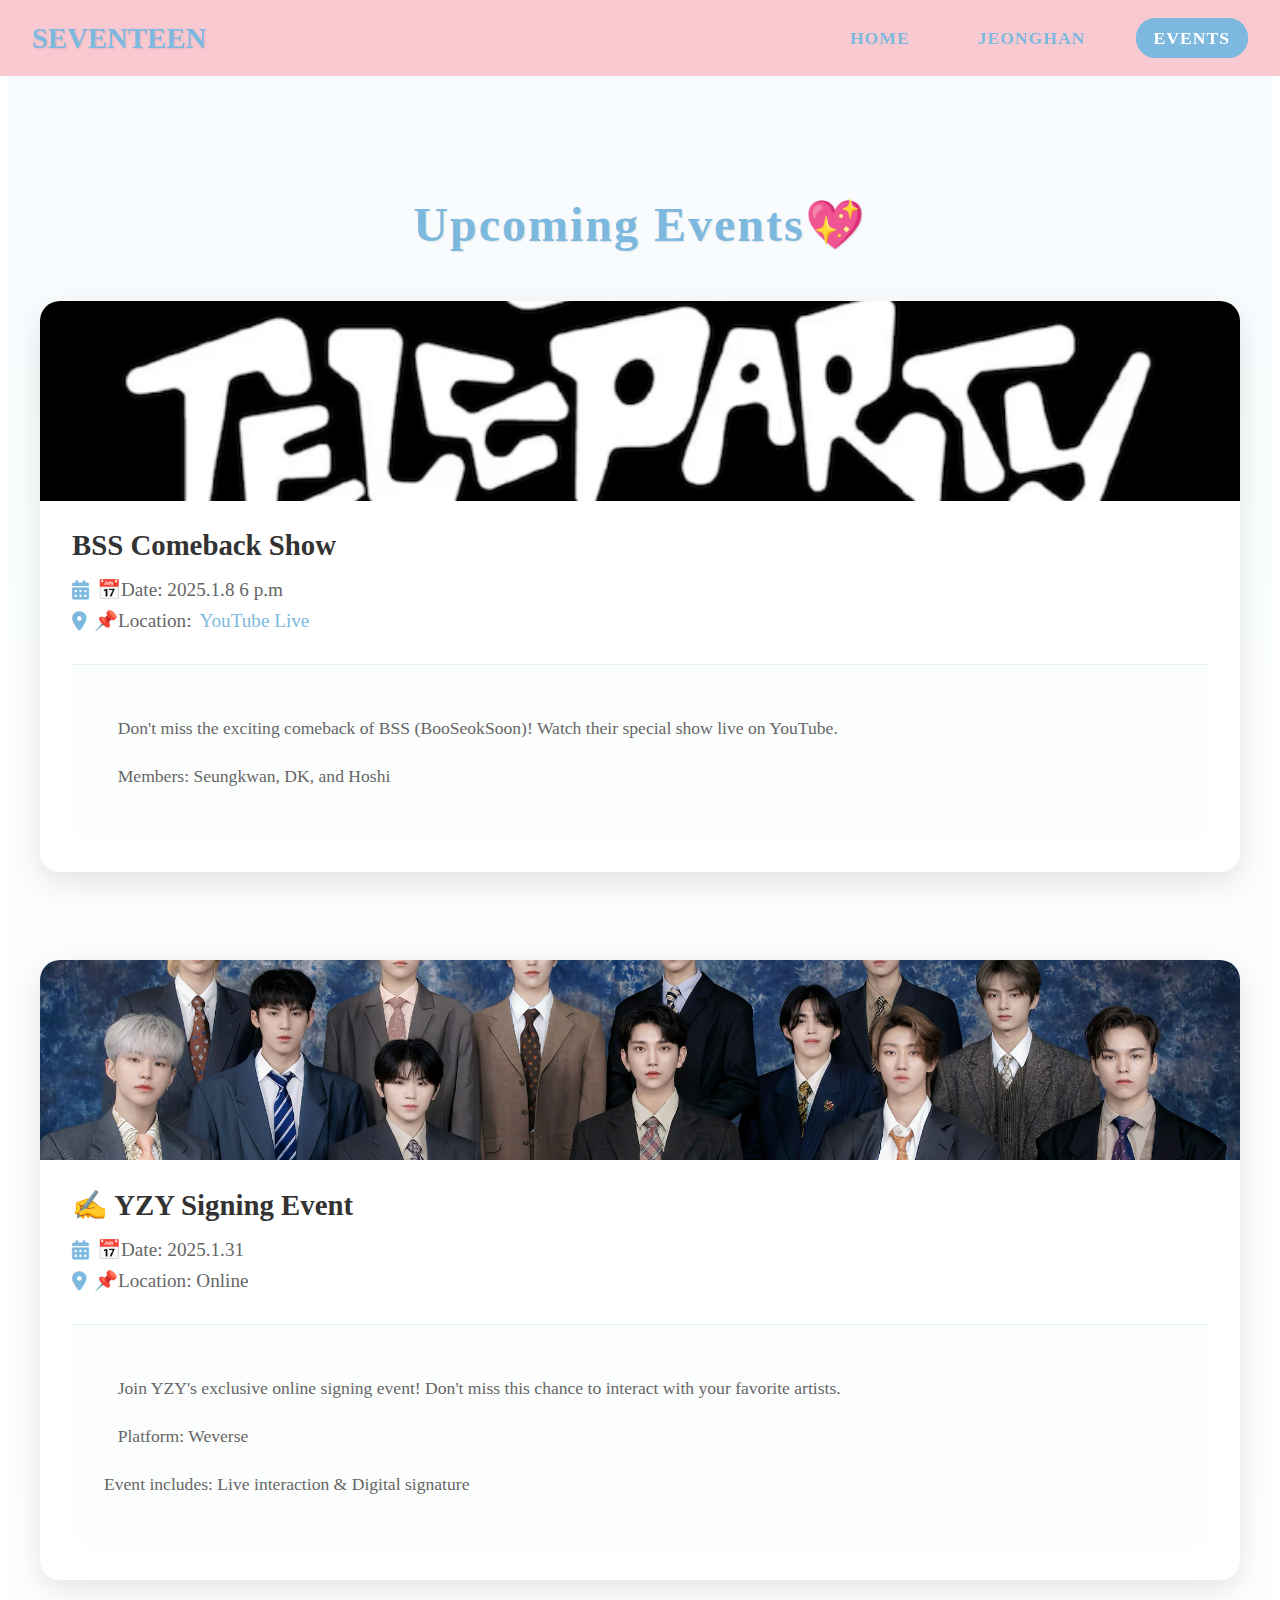
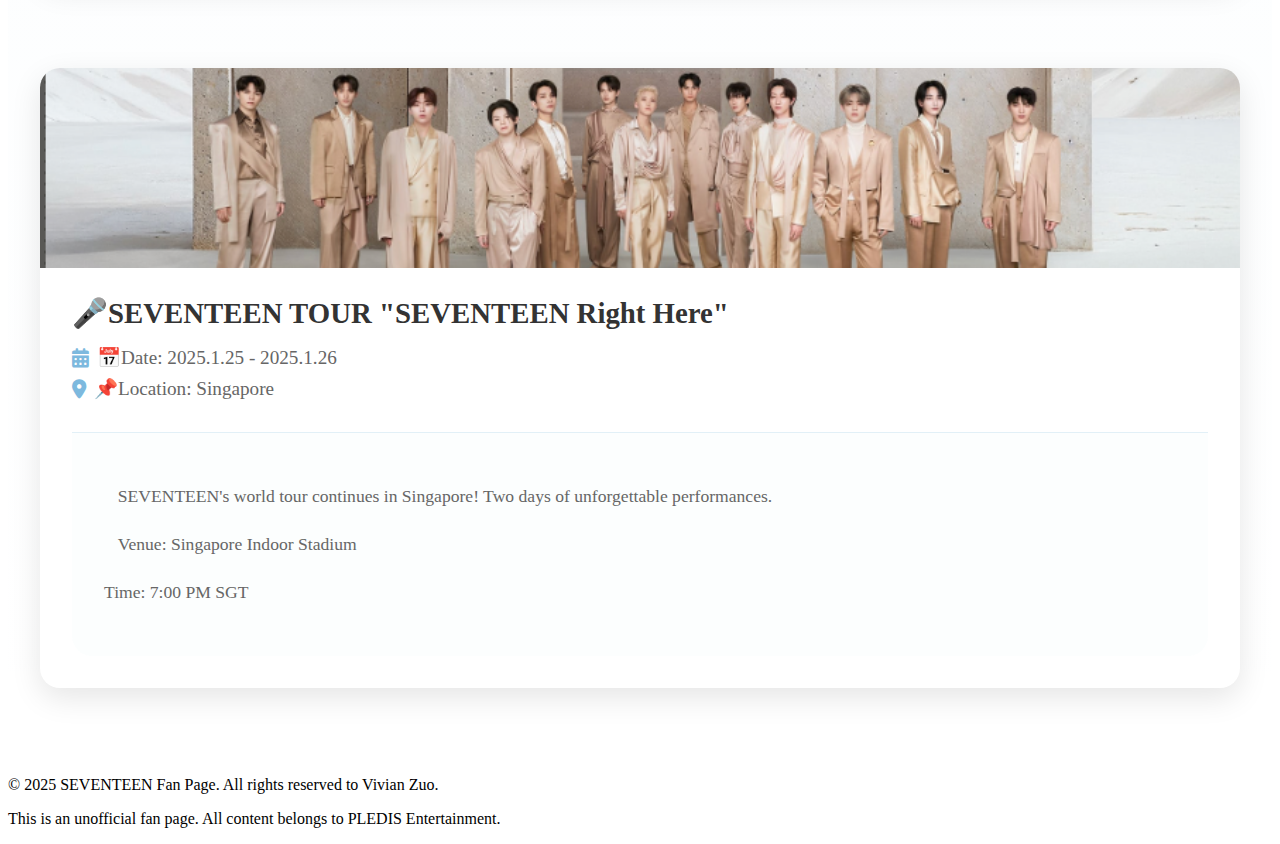
<file: upcoming.html>
<!DOCTYPE html>
<html lang="en">
<head>
    <meta charset="UTF-8">
    <meta name="viewport" content="width=device-width, initial-scale=1.0">
    <title>SEVENTEEN - Upcoming Events</title>
    <link rel="stylesheet" href="beauty.css">
    <link rel="stylesheet" href="https://cdnjs.cloudflare.com/ajax/libs/font-awesome/6.0.0/css/all.min.css">
</head>
<body>
    <header>
        <h1>SEVENTEEN</h1>
        <nav>
            <ul>
                <li><a href="index.html">Home</a></li>
                <li><a href="Jeonghan.html">Jeonghan</a></li>
                <li><a href="upcoming.html" class="active">Events</a></li>
            </ul>
        </nav>
    </header>

    <main>
        <section class="events-page">
            <h1>Upcoming Events💖</h1>
            <div class="calendar-events large">
                <div class="calendar-event">
                    <img src="images/截屏0007-01-03 22.32.13.png" alt="BSS Comeback Show" class="event-image">
                    <h3>BSS Comeback Show</h3>
                    <p>📅Date: 2025.1.8 6 p.m</p>
                    <p>📌Location: <a href="https://www.youtube.com/watch?v=DfqdW_JpZ1w" target="_blank">YouTube Live</a></p>
                    <div class="event-details">
                        <p>Don't miss the exciting comeback of BSS (BooSeokSoon)! Watch their special show live on YouTube.</p>
                        <p>Members: Seungkwan, DK, and Hoshi</p>
                    </div>
                </div>

                <div class="calendar-event">
                    <img src="images/截屏0007-01-03 22.49.46.png" alt="YZY Signing Event" class="event-image">
                    <h3>✍️ YZY Signing Event</h3>
                    <p>📅Date: 2025.1.31</p>
                    <p>📌Location: Online</p>
                    <div class="event-details">
                        <p>Join YZY's exclusive online signing event! Don't miss this chance to interact with your favorite artists.</p>
                        <p>Platform: Weverse</p>
                        <p>Event includes: Live interaction & Digital signature</p>
                    </div>
                </div>

                <div class="calendar-event">
                    <img src="images/截屏0007-01-03 22.40.47.png" alt="SEVENTEEN TOUR Right Here" class="event-image">
                    <h3>🎤SEVENTEEN TOUR "SEVENTEEN Right Here"</h3>
                    <p>📅Date: 2025.1.25 - 2025.1.26</p>
                    <p>📌Location: Singapore</p>
                    <div class="event-details">
                        <p>SEVENTEEN's world tour continues in Singapore! Two days of unforgettable performances.</p>
                        <p>Venue: Singapore Indoor Stadium</p>
                        <p>Time: 7:00 PM SGT</p>
                    </div>
                </div>
            </div>
        </section>
    </main>

    <footer>
        <p>&copy; 2025 SEVENTEEN Fan Page. All rights reserved to Vivian Zuo.</p>
        <p>This is an unofficial fan page. All content belongs to PLEDIS Entertainment.</p>
    </footer>

    <div class="modal">
        <span class="modal-close">&times;</span>
        <img class="modal-content">
    </div>

    <script src="scripts.js"></script>
</body>
</html>
</file>
<file: beauty.css>
/* 保持现有的Global Styles... */

/* Video Background Section */
.hero-section {
    position: relative;
    height: 100vh;
    width: 100%;
    overflow: hidden;
    margin-top: 0;
    background: linear-gradient(135deg, #F8C3CD 0%, #7DB9DE 100%);
    display: flex;
    justify-content: center;
    align-items: center;
}

.video-background {
    position: relative;
    width: 100%;
    height: 100vh;
    overflow: hidden;
    cursor: pointer;
}

.video-background iframe {
    position: relative;
    width: auto;
    height: 85vh;
    transform: none;
    pointer-events: none;
    border: none;
    max-width: 85%;
    transition: all 0.8s ease-in-out;
    border-radius: 20px;
    object-fit: contain;
}

/* 添加遮罩层使视频更暗一些 */
.video-background::after {
    content: '';
    position: absolute;
    top: 0;
    left: 0;
    width: 100%;
    height: 100%;
    background: linear-gradient(135deg, 
        rgba(248, 195, 205, 0.3) 0%, 
        rgba(125, 185, 222, 0.3) 100%
    );
    z-index: 1;
    pointer-events: none;
}

@media (min-aspect-ratio: 16/9) {
    .video-background iframe {
        width: 90%;
        height: auto;
    }
}

@media (max-aspect-ratio: 16/9) {
    .video-background iframe {
        width: auto;
        height: 90%;
    }
}

.hero-content {
    position: relative;
    z-index: 2;
    padding-top: 60px;
    height: 100%;
    width: 100%;
    display: flex;
    flex-direction: column;
    justify-content: center;
    align-items: center;
    color: white;
    text-align: center;
    margin-top: -60px;
    pointer-events: none;
}

.hero-content h1 {
    font-size: 4.5rem;
    margin-bottom: 1rem;
    text-shadow: 2px 2px 4px rgba(0, 0, 0, 0.5);
    font-weight: bold;
    letter-spacing: 2px;
    animation: fadeInDown 1s ease-out;
    margin-top: -40px;
    z-index: 10;
}

.hero-content p {
    font-size: 2rem;
    text-shadow: 1px 1px 2px rgba(0, 0, 0, 0.5);
    margin-top: 1rem;
    animation: fadeInUp 1s ease-out;
    z-index: 10;
}

/* 确保header在视频上层 */
header {
    position: fixed;
    top: 0;
    left: 0;
    right: 0;
    z-index: 100;
    background-color: rgba(248, 195, 205, 0.9);
    backdrop-filter: blur(5px);
    padding: 0.5rem 2rem;
    display: flex;
    justify-content: space-between;
    align-items: center;
    height: 60px;
}

header h1 {
    font-size: 1.8rem;
    color: #7DB9DE;
    font-weight: bold;
    text-shadow: 1px 1px 2px rgba(0, 0, 0, 0.1);
}

nav ul {
    list-style: none;
    display: flex;
    gap: 2rem;
    margin: 0;
    padding: 0;
}

nav ul li a {
    text-decoration: none;
    color: #7DB9DE;
    font-weight: bold;
    font-size: 1.1rem;
    padding: 0.5rem 1rem;
    border: 2px solid transparent;
    border-radius: 20px;
    transition: all 0.3s ease;
    text-transform: uppercase;
    letter-spacing: 1px;
}

nav ul li a:hover {
    color: white;
    border-color: #7DB9DE;
    background-color: #7DB9DE;
    box-shadow: 0 2px 4px rgba(0, 0, 0, 0.1);
}

/* 添加动画效果 */
@keyframes fadeInDown {
    from {
        opacity: 0;
        transform: translateY(-30px);
    }
    to {
        opacity: 1;
        transform: translateY(0);
    }
}

@keyframes fadeInUp {
    from {
        opacity: 0;
        transform: translateY(30px);
    }
    to {
        opacity: 1;
        transform: translateY(0);
    }
}

/* 调整主要内容区域，避免被固定header遮挡 */
main {
    padding-top: 60px;
    max-width: 100%;
    overflow-x: hidden;
}

/* 响应式调整 */
@media (max-width: 768px) {
    .hero-content h1 {
        font-size: 3rem;
    }
    
    .hero-content p {
        font-size: 1.5rem;
    }

    .video-background iframe {
        width: 95%;
        height: auto;
        max-height: 80%;
    }
    
    .video-background {
        padding: 1rem;
    }
}

@media (max-width: 480px) {
    .hero-content h1 {
        font-size: 2.5rem;
    }
    
    .hero-content p {
        font-size: 1.2rem;
    }
}

/* Timeline Styles */
.timeline {
    position: relative;
    max-width: 1200px;
    margin: 0 auto;
    padding: 2rem;
}

.timeline-item {
    padding: 2rem;
    position: relative;
    background-color: white;
    border-radius: 10px;
    margin-bottom: 2rem;
    border: 2px solid #F8C3CD;
}

/* Social Media Links */
.social-links {
    display: flex;
    justify-content: center;
    gap: 2rem;
    margin: 2rem 0;
}

.social-links a {
    color: #7DB9DE;
    font-size: 2rem;
    transition: color 0.3s;
}

.social-links a:hover {
    color: #F8C3CD;
}

/* Calendar Styles */
.calendar {
    background-color: white;
    padding: 2rem;
    border-radius: 15px;
    margin: 2rem auto;
    max-width: 800px;
    box-shadow: 0 4px 15px rgba(0, 0, 0, 0.1);
}

.calendar h2 {
    color: #7DB9DE;
    text-align: center;
    margin-bottom: 2rem;
    font-size: 2rem;
}

.calendar-event {
    border-left: 4px solid #7DB9DE;
    padding: 1.5rem;
    margin-bottom: 1.5rem;
    background-color: rgba(125, 185, 222, 0.05);
    border-radius: 0 10px 10px 0;
    transition: all 0.3s ease;
}

.calendar-event:hover {
    transform: translateX(5px);
    background-color: rgba(125, 185, 222, 0.1);
}

.calendar-event h3 {
    color: #333;
    font-size: 1.3rem;
    margin-bottom: 1rem;
    font-weight: 600;
}

.calendar-event p {
    color: #666;
    margin: 0.5rem 0;
    font-size: 1.1rem;
}

/* Member Profile */
.member-profile {
    padding: 2rem 4rem;
    margin-top: 2rem;
}

.member-profile h2 {
    text-align: center;
    margin-bottom: 1.5rem;
    font-size: 2rem;
    color: #7DB9DE;
}

.profile-container {
    display: grid;
    grid-template-columns: repeat(5, 1fr);
    gap: 1.5rem;
    padding: 1.5rem;
    max-width: 100%;
    margin: 0 auto;
}

.profile-card {
    display: flex;
    flex-direction: column;
    background: white;
    border-radius: 15px;
    overflow: hidden;
    box-shadow: 0 3px 10px rgba(0, 0, 0, 0.1);
    transition: all 0.4s ease;
    width: 100%;
    position: relative;
}

.profile-card:hover {
    transform: translateY(-5px);
    box-shadow: 0 8px 20px rgba(125, 185, 222, 0.3);
}

.profile-card img {
    width: 100%;
    height: 280px;
    object-fit: cover;
    transition: all 0.5s ease;
}

.profile-card:hover img {
    transform: scale(1.08);
}

.profile-info {
    flex: 1;
    display: grid;
    grid-template-columns: 1fr 1fr;
    gap: 1rem;
    padding: 1.2rem;
    text-align: center;
}

/* 左侧成员信息 */
.profile-info h3,
.profile-info > p:not(.member-details),
.member-details {
    grid-column: 1;
}

/* 右侧额外图片 */
.additional-image {
    grid-column: 2;
    height: 100%;
    margin: 0;
    padding: 0;
}

.member-extra-image {
    width: 100%;
    height: 100%;
    object-fit: cover;
    border-radius: 8px;
    transition: transform 0.3s ease;
}

.profile-info h3 {
    color: #7DB9DE;
    font-size: 1.3rem;
    margin-bottom: 0.4rem;
    font-weight: 600;
    letter-spacing: 1px;
}

.profile-info p {
    color: #666;
    font-size: 0.95rem;
    margin-bottom: 0.5rem;
    font-weight: 500;
}

.member-details {
    font-size: 0.9rem;
    color: #777;
    line-height: 1.6;
    margin-top: 0.8rem;
    padding-top: 0.8rem;
    border-top: 1px solid rgba(125, 185, 222, 0.2);
    opacity: 0;
    transform: translateY(10px);
    transition: all 0.3s ease;
}

.profile-card:hover .member-details {
    opacity: 1;
    transform: translateY(0);
}

/* 添加小组标识 */
.profile-card::before {
    content: '';
    position: absolute;
    top: 0;
    left: 0;
    width: 4px;
    height: 100%;
    background: #7DB9DE;
    opacity: 0.7;
}

/* 为不同小组设置不同的标识颜色 */
.profile-card:has(p:contains("Hip-Hop Team"))::before {
    background: #FF9999;
}

.profile-card:has(p:contains("Vocal Team"))::before {
    background: #99FF99;
}

.profile-card:has(p:contains("Performance Team"))::before {
    background: #9999FF;
}

/* 添加信息标签样式 */
.member-details span {
    display: inline-block;
    background: rgba(125, 185, 222, 0.1);
    padding: 0.2rem 0.5rem;
    border-radius: 12px;
    margin: 0.2rem 0;
    font-size: 0.85rem;
    color: #7DB9DE;
}

/* 调整网格布局 */
.profile-container {
    display: grid;
    grid-template-columns: repeat(5, 1fr);
    gap: 1.5rem;
    padding: 1.5rem;
    max-width: 100%;
    margin: 0 auto;
}

/* 添加分组标题 */
.team-title {
    grid-column: 1 / -1;
    color: #7DB9DE;
    font-size: 1.5rem;
    margin-top: 2rem;
    margin-bottom: 1rem;
    text-align: center;
    font-weight: 600;
}
.profile-info button {
    margin-top: 15px;
    padding: 10px 20px;
    background-color: #F8C3CD;
    color: white;
    border: none;
    border-radius: 5px;
    cursor: pointer;
    font-size: 16px;
}

.profile-info button:hover {
    background-color: #F8C3CD;
}

/* Custom audio player styles */
.audio-player {
    margin-top: 20px;
}
/* 响应式调整 */
@media (max-width: 1400px) {
    .profile-container {
        grid-template-columns: repeat(4, 1fr);
    }
}

@media (max-width: 1100px) {
    .profile-container {
        grid-template-columns: repeat(3, 1fr);
    }
}

@media (max-width: 768px) {
    .profile-container {
        grid-template-columns: repeat(2, 1fr);
    }
    .profile-card img {
        height: 250px;
    }
}

/* Video Gallery */
.video-gallery {
    display: grid;
    grid-template-columns: repeat(auto-fit, minmax(400px, 1fr));
    gap: 2rem;
    padding: 2rem;
}

.video-item {
    background-color: white;
    border-radius: 10px;
    overflow: hidden;
}

/* Modal Styles */
.modal {
    display: none;
    position: fixed;
    top: 0;
    left: 0;
    width: 100%;
    height: 100%;
    background-color: rgba(0, 0, 0, 0.9);
    z-index: 1000;
    justify-content: center;
    align-items: center;
}

.modal img {
    max-width: 90%;
    max-height: 90vh;
    margin: auto;
    position: absolute;
    top: 50%;
    left: 50%;
    transform: translate(-50%, -50%);
    border: 3px solid white;
    border-radius: 5px;
    box-shadow: 0 0 20px rgba(0, 0, 0, 0.5);
}

.event-image {
    cursor: zoom-in;
}

/* 添加关闭按钮 */
.modal-close {
    position: absolute;
    top: 15px;
    right: 35px;
    color: #f1f1f1;
    font-size: 40px;
    font-weight: bold;
    cursor: pointer;
}

.modal-close:hover {
    color: #bbb;
}

/* Carousel Styles */
.carousel {
    position: relative;
    width: 100%;
    max-width: 800px;
    margin: 0 auto;
    overflow: hidden;
}

.carousel-item {
    display: none;
}

.carousel-item.active {
    display: block;
}

.carousel-dots {
    position: absolute;
    bottom: 10px;
    left: 50%;
    transform: translateX(-50%);
    display: flex;
    gap: 8px;
}

.dot {
    width: 10px;
    height: 10px;
    border-radius: 50%;
    background: rgba(255, 255, 255, 0.5);
    cursor: pointer;
}

.dot.active {
    background: white;
}

/* Image Hover Effect */
.gallery-item img {
    transition: transform 0.3s ease;
    cursor: pointer;
}

.gallery-item img:hover {
    transform: scale(1.05);
}

/* 确保图片可以点击 */
.gallery-item img,
.timeline-item img,
.profile-card img {
    cursor: pointer;
    transition: transform 0.3s ease;
}

/* 添加悬停效果 */
.gallery-item img:hover,
.timeline-item img:hover,
.profile-card img:hover {
    transform: scale(1.05);
}

#youtube-player {
    position: absolute;
    top: 50%;
    left: 50%;
    transform: translate(-50%, -50%);
    width: 100%;
    height: 100%;
    pointer-events: none;
}

#youtube-player iframe {
    width: 100%;
    height: 100%;
    position: absolute;
    top: 0;
    left: 0;
}

/* 确保视频容器比例正确 */
.hero-video::after {
    display: none;
}

/* 当前页面的导航链接样式 */
nav ul li a.active {
    color: white;
    background-color: #7DB9DE;
    border-color: #7DB9DE;
}

.slideshow-background {
    position: absolute;
    top: 0;
    left: 0;
    width: 100%;
    height: 100%;
    overflow: hidden;
}

.slideshow-background .carousel {
    position: relative;
    width: 100%;
    height: 100%;
}

.slideshow-background .carousel-item {
    position: absolute;
    top: 0;
    left: 0;
    width: 100%;
    height: 100%;
    opacity: 0;
    visibility: hidden;
    transition: opacity 1.5s ease-in-out, visibility 1.5s ease-in-out;
}

.slideshow-background .carousel-item.active {
    opacity: 1;
    visibility: visible;
}

.slideshow-background img {
    position: absolute;
    top: 50%;
    left: 50%;
    transform: translate(-50%, -50%) scale(1.1);
    width: 100%;
    height: 100%;
    object-fit: cover;
    object-position: center;
    transition: transform 8s ease;
    will-change: transform;
}

.slideshow-background .carousel-item.active img {
    transform: translate(-50%, -50%) scale(1);
}

/* 添加导航按钮 */
.slideshow-nav {
    position: absolute;
    bottom: 40px;
    left: 50%;
    transform: translateX(-50%);
    z-index: 3;
    display: flex;
    gap: 20px;
    padding: 10px;
    background: rgba(0, 0, 0, 0.3);
    border-radius: 20px;
}

.slideshow-nav button {
    width: 12px;
    height: 12px;
    border-radius: 50%;
    border: 2px solid rgba(255, 255, 255, 0.9);
    background: transparent;
    cursor: pointer;
    padding: 0;
    transition: all 0.5s ease;
    outline: none;
}

.slideshow-nav button:hover {
    background: rgba(255, 255, 255, 0.7);
    transform: scale(1.1);
}

.slideshow-nav button.active {
    background: white;
    transform: scale(1.2);
}

/* 添加渐变遮罩 */
.slideshow-background::after {
    content: '';
    position: absolute;
    top: 0;
    left: 0;
    width: 100%;
    height: 100%;
    background: linear-gradient(
        to bottom,
        rgba(0, 0, 0, 0.2) 0%,
        rgba(0, 0, 0, 0.1) 50%,
        rgba(0, 0, 0, 0.2) 100%
    );
    z-index: 1;
}

/* Calendar Event Image Styles */
.event-image {
    width: 100%;
    max-height: 200px;
    object-fit: cover;
    border-radius: 8px;
    margin-bottom: 1rem;
    transition: transform 0.3s ease;
}

.event-image:hover {
    transform: scale(1.02);
}

.calendar-event {
    border-left: 4px solid #7DB9DE;
    padding: 1.5rem;
    margin-bottom: 1.5rem;
    background-color: rgba(125, 185, 222, 0.05);
    border-radius: 0 10px 10px 0;
    transition: all 0.3s ease;
}

.calendar-event a {
    color: #7DB9DE;
    text-decoration: none;
    font-weight: 500;
    transition: color 0.3s ease;
}

.calendar-event a:hover {
    color: #F8C3CD;
    text-decoration: underline;
}

/* 调整事件间距 */
.calendar-events {
    display: flex;
    flex-direction: column;
    gap: 2rem;
}

/* Events Page Styles */
.events-page {
    padding: 6rem 2rem 3rem;
    max-width: 1200px;
    margin: 0 auto;
    background: linear-gradient(to bottom, rgba(125, 185, 222, 0.05), transparent);
}

.events-page h1 {
    color: #7DB9DE;
    text-align: center;
    font-size: 3rem;
    margin-bottom: 3rem;
    text-shadow: 1px 1px 2px rgba(0, 0, 0, 0.1);
    font-weight: 600;
    letter-spacing: 2px;
}

.calendar-events.large {
    gap: 4rem;
}

.calendar-events.large .calendar-event {
    padding: 0;
    border-radius: 20px;
    box-shadow: 0 10px 30px rgba(0, 0, 0, 0.1);
    border: none;
    overflow: hidden;
    background: white;
    transition: transform 0.4s ease, box-shadow 0.4s ease;
}

.calendar-events.large .calendar-event:hover {
    transform: translateY(-10px);
    box-shadow: 0 15px 40px rgba(125, 185, 222, 0.2);
}

.calendar-events.large .event-image {
    width: 100%;
    height: 400px;
    object-fit: cover;
    margin-bottom: 0;
    border-radius: 0;
    transition: transform 0.6s ease;
}

.calendar-events.large .calendar-event:hover .event-image {
    transform: scale(1.05);
}

.calendar-events.large .calendar-event h3 {
    font-size: 1.8rem;
    color: #333;
    margin: 1.5rem 2rem 1rem;
    font-weight: 600;
}

.calendar-events.large .calendar-event > p {
    font-size: 1.2rem;
    color: #666;
    margin: 0.5rem 2rem;
    display: flex;
    align-items: center;
    gap: 0.5rem;
}

.calendar-events.large .calendar-event > p::before {
    font-family: "Font Awesome 5 Free";
    font-weight: 900;
    color: #7DB9DE;
}

.calendar-events.large .calendar-event p:nth-of-type(1)::before {
    content: "\f073"; /* Calendar icon */
}

.calendar-events.large .calendar-event p:nth-of-type(2)::before {
    content: "\f3c5"; /* Location icon */
}

.event-details {
    margin: 2rem;
    padding: 2rem;
    border-top: 1px solid rgba(125, 185, 222, 0.2);
    background: rgba(125, 185, 222, 0.02);
    border-radius: 0 0 20px 20px;
}

.event-details p {
    color: #666;
    line-height: 1.8;
    margin: 1rem 0;
    font-size: 1.1rem;
}

/* 添加响应式设计 */
@media (max-width: 768px) {
    .events-page {
        padding: 5rem 1rem 2rem;
    }

    .events-page h1 {
        font-size: 2.5rem;
        margin-bottom: 2rem;
    }

    .calendar-events.large .event-image {
        height: 300px;
    }

    .calendar-events.large .calendar-event h3 {
        font-size: 1.5rem;
        margin: 1rem 1.5rem 0.5rem;
    }

    .calendar-events.large .calendar-event > p {
        font-size: 1rem;
        margin: 0.5rem 1.5rem;
    }

    .event-details {
        margin: 1.5rem;
        padding: 1.5rem;
    }
}

/* 响应式调整 */
@media (max-width: 1200px) {
    .profile-info {
        grid-template-columns: 1fr;
    }
    
    .profile-info h3,
    .profile-info > p:not(.member-details),
    .member-details,
    .additional-image {
        grid-column: 1;
    }
    
    .additional-image {
        height: 200px;
        margin-top: 1rem;
    }
}

/* Member Detail Page Styles */
.member-detail {
    padding-top: 60px;
}

.member-hero {
    position: relative;
    height: 100vh;
    overflow: hidden;
    display: flex;
    align-items: flex-end;
    justify-content: flex-start;
    padding: 2rem;
    margin-top: -60px;
    background: linear-gradient(135deg, #F8C3CD 0%, #7DB9DE 100%);
}

.member-hero .video-background {
    position: absolute;
    top: 0;
    left: 0;
    width: 100%;
    height: 100%;
    overflow: hidden;
    background: #000;
}

.member-hero .video-background iframe {
    position: absolute;
    top: 50%;
    left: 50%;
    width: 150vw;
    height: 150vh;
    transform: translate(-50%, -50%);
    pointer-events: none;
    border: none;
}

.member-hero .hero-overlay {
    position: absolute;
    top: 0;
    left: 0;
    width: 100%;
    height: 100%;
    background: linear-gradient(
        to top,
        rgba(0, 0, 0, 0.7) 0%,
        rgba(0, 0, 0, 0.4) 30%,
        rgba(0, 0, 0, 0.1) 60%,
        rgba(0, 0, 0, 0) 100%
    );
    z-index: 1;
}

.member-hero h1 {
    position: relative;
    color: white;
    font-size: 4rem;
    text-shadow: 2px 2px 4px rgba(0, 0, 0, 0.5);
    z-index: 2;
    margin: 0;
    padding: 0;
    margin-bottom: 2rem;
}

/* 响应式调整 */
@media (min-aspect-ratio: 16/9) {
    .member-hero .video-background iframe {
        height: 56.25vw;
    }
}

@media (max-aspect-ratio: 16/9) {
    .member-hero .video-background iframe {
        width: 177.78vh;
    }
}

@media (max-width: 768px) {
    .member-hero {
        height: 100vh;
    }
    
    .member-hero h1 {
        font-size: 3rem;
    }
}

.hero-image {
    width: 100%;
    height: 100%;
    object-fit: cover;
    filter: brightness(0.8);
}

.hero-overlay {
    position: absolute;
    top: 0;
    left: 0;
    width: 100%;
    height: 100%;
    background: linear-gradient(
        to bottom,
        rgba(0, 0, 0, 0.3),
        rgba(0, 0, 0, 0.5)
    );
}

.member-hero h1 {
    position: absolute;
    color: white;
    font-size: 4rem;
    text-shadow: 2px 2px 4px rgba(0, 0, 0, 0.5);
    z-index: 2;
}

.member-info-container {
    width: 90%;
    margin: 0 auto;
    padding: 2rem;
    display: flex;
    gap: 2rem;
    align-items: flex-start;
}

.member-basic-info,
.member-facts {
    background: white;
    padding: 2rem;
    border-radius: 15px;
    box-shadow: 0 4px 15px rgba(0, 0, 0, 0.1);
}

.member-basic-info h2,
.member-facts h2,
.member-gallery h2 {
    color: #7DB9DE;
    margin-bottom: 1.5rem;
    font-size: 1.8rem;
}

.member-basic-info ul,
.member-facts ul {
    list-style: none;
    padding: 0;
}

.member-basic-info li,
.member-facts li {
    margin-bottom: 1rem;
    color: #666;
    line-height: 1.6;
}

.member-basic-info strong {
    color: #333;
    font-weight: 600;
}

.photo-grid {
    display: grid;
    grid-template-columns: repeat(auto-fill, minmax(200px, 1fr));
    gap: 1rem;
}

.photo-grid img {
    width: 100%;
    height: 200px;
    object-fit: cover;
    border-radius: 10px;
    transition: transform 0.3s ease;
    cursor: pointer;
}

.photo-grid img:hover {
    transform: scale(1.05);
}

/* 响应式调整 */
@media (max-width: 768px) {
    .member-hero h1 {
        font-size: 3rem;
    }

    .member-info-container {
        grid-template-columns: 1fr;
    }

    .photo-grid {
        grid-template-columns: repeat(auto-fill, minmax(150px, 1fr));
    }
}

/* Member Hero Slideshow Styles */
.member-hero .slideshow-background {
    position: absolute;
    top: 0;
    left: 0;
    width: 100%;
    height: 100%;
    overflow: hidden;
    background: linear-gradient(135deg, #F8C3CD 0%, #7DB9DE 100%);
    display: flex;
    justify-content: center;
    align-items: center;
}

.member-hero .carousel {
    height: 100%;
    width: 100%;
}

.member-hero .carousel-item {
    position: absolute;
    top: 0;
    left: 0;
    width: 100%;
    height: 100%;
    opacity: 0;
    transition: all 0.8s ease-in-out;
}

.member-hero .carousel-item.active {
    opacity: 1;
    transition: all 0.8s ease-in-out;
}

.member-hero .carousel-item img {
    width: 100%;
    height: 100%;
    object-fit: cover;
    filter: brightness(0.95);
    transition: all 0.8s ease-in-out;
    background: linear-gradient(135deg, 
        rgba(248, 195, 205, 0.6) 0%, 
        rgba(125, 185, 222, 0.6) 100%
    );
    object-position: center center;
}

.member-hero .slideshow-nav {
    position: absolute;
    bottom: 30px;
    right: 30px;
    transform: none;
    display: flex;
    gap: 8px;
    z-index: 3;
    background: rgba(125, 185, 222, 0.2);
    padding: 8px 12px;
    border-radius: 20px;
    backdrop-filter: blur(5px);
}

.member-hero .slideshow-nav button {
    width: 8px;
    height: 8px;
    border-radius: 50%;
    border: 2px solid rgba(125, 185, 222, 0.8);
    background: transparent;
    cursor: pointer;
    padding: 0;
    transition: all 0.3s ease;
}

.member-hero .slideshow-nav button.active {
    background: #7DB9DE;
    transform: scale(1.2);
}

/* Gallery Categories Styles */
.gallery-categories {
    display: grid;
    grid-template-columns: repeat(2, 1fr);
    gap: 2rem;
    margin-top: 1rem;
}

.gallery-category {
    position: relative;
    overflow: hidden;
    border-radius: 15px;
    aspect-ratio: 3/4;
}

.gallery-category:hover {
    transform: translateY(-5px);
}

.gallery-category img {
    width: 100%;
    height: 100%;
    object-fit: cover;
    object-position: center;
}

.gallery-category:hover img {
    transform: scale(1.1);
}

.category-overlay {
    position: absolute;
    bottom: 0;
    left: 0;
    right: 0;
    padding: 2rem;
    background: linear-gradient(
        to top,
        rgba(0, 0, 0, 0.8) 0%,
        rgba(0, 0, 0, 0.6) 50%,
        rgba(0, 0, 0, 0) 100%
    );
    color: white;
    text-align: center;
    transform: translateY(0);
    transition: transform 0.3s ease;
}

.gallery-category:hover .category-overlay {
    transform: translateY(-10px);
}

.category-overlay h3 {
    font-size: 1.8rem;
    margin-bottom: 0.5rem;
    color: white;
}

.category-overlay p {
    font-size: 1.1rem;
    margin-bottom: 1rem;
    opacity: 0.9;
}

.category-link {
    display: inline-block;
    padding: 0.8rem 1.5rem;
    background: #7DB9DE;
    color: white;
    text-decoration: none;
    border-radius: 25px;
    transition: all 0.3s ease;
    font-size: 1rem;
}

.category-link:hover {
    background: white;
    color: #7DB9DE;
    transform: scale(1.05);
}

@media (max-width: 768px) {
    .gallery-category {
        height: 250px;
    }
}

/* Stage Moments Grid Styles */
.stage-moments-grid {
    display: grid;
    grid-template-columns: repeat(2, 1fr);
    grid-template-rows: repeat(2, auto);
    gap: 2rem;
    padding: 2rem;
    max-width: 1400px;
    margin: 0 auto;
}

.stage-moment-card {
    background: rgba(255, 255, 255, 0.9);
    border-radius: 20px;
    overflow: hidden;
    box-shadow: 0 10px 20px rgba(125, 185, 222, 0.1);
    backdrop-filter: blur(10px);
    border: 1px solid rgba(248, 195, 205, 0.2);
    transition: transform 0.3s ease;
    min-height: 650px;
    display: flex;
    flex-direction: column;
}

.stage-moment-card:hover {
    transform: translateY(-5px);
}

.moment-image {
    width: 100%;
    height: 300px;
    object-fit: cover;
    border-bottom: 2px solid rgba(125, 185, 222, 0.2);
}

.moment-content {
    padding: 2rem;
    flex: 1;
    display: flex;
    flex-direction: column;
    justify-content: space-between;
    gap: 1rem;
}

.stage-name {
    font-size: 1.8rem;
    font-weight: bold;
    color: #7DB9DE;
    margin-bottom: 0.5rem;
}

.moment-time {
    font-size: 1.1rem;
    color: #F8C3CD;
    font-weight: 500;
}

.event-name {
    font-size: 1.4rem;
    color: #333;
    margin: 0.5rem 0;
}

.special-moments {
    color: #666;
    line-height: 1.6;
    margin-bottom: 1rem;
}

.moment-link {
    display: inline-block;
    padding: 0.8rem 1.5rem;
    background: linear-gradient(135deg, #7DB9DE 0%, #F8C3CD 100%);
    color: white;
    text-decoration: none;
    border-radius: 25px;
    transition: all 0.3s ease;
    text-align: center;
    font-weight: 500;
    margin-top: 1rem;
    position: relative;
    bottom: 0;
}

.moment-link:hover {
    transform: scale(1.05);
    box-shadow: 0 5px 15px rgba(125, 185, 222, 0.3);
}

.moment-link i {
    margin-left: 0.5rem;
    font-size: 0.9rem;
}

/* 响应式调整 */
@media (max-width: 1024px) {
    .stage-moments-grid {
        grid-template-columns: 1fr;
        grid-template-rows: auto;
        padding: 1rem;
    }

    .stage-moment-card {
        height: auto;
    }

    .moment-image {
        height: 250px;
    }
}  

/* 添加淡入淡出效果 */
@keyframes fadeInOut {
    0% { opacity: 0; }
    100% { opacity: 1; }
}

.member-hero .carousel-item.active img {
    animation: fadeInOut 0.8s ease-in-out forwards;
}  

.video-background .carousel {
    position: relative;
    width: 100%;
    height: 100%;
    display: flex;
    justify-content: center;
    align-items: center;
    overflow: hidden;
}

.video-background .carousel-item {
    position: absolute;
    width: 100%;
    height: 100%;
    opacity: 0;
    transition: all 0.8s ease;
    display: flex;
    justify-content: center;
    align-items: center;
    transform: translateX(100%);
}

.video-background .carousel-item.active {
    opacity: 1;
    transform: translateX(0);
}

.video-background .carousel-item.prev {
    transform: translateX(-100%);
}

.video-background .carousel-item img {
    max-height: 98vh;
    width: auto;
    object-fit: contain;
    border-radius: 20px;
    transition: all 0.8s ease-in-out;
    min-width: 95%;
    max-width: 98%;
}

@media (max-width: 768px) {
    .video-background .carousel-item img {
        max-height: 95vh;
        min-width: 95%;
        max-width: 98%;
    }
}

.video-background .slideshow-nav {
    position: absolute;
    bottom: 30px;
    right: 30px;
    display: flex;
    gap: 8px;
    z-index: 3;
    background: rgba(125, 185, 222, 0.2);
    padding: 8px 16px;
    border-radius: 20px;
    backdrop-filter: blur(5px);
    flex-wrap: wrap;
    justify-content: center;
    max-width: 200px;
}

.video-background .slideshow-nav button {
    width: 6px;
    height: 6px;
    border-radius: 50%;
    border: 2px solid rgba(255, 255, 255, 0.8);
    background: transparent;
    cursor: pointer;
    padding: 0;
    transition: all 0.3s ease;
    margin: 0 2px;
}

.video-background .slideshow-nav button.active {
    background: white;
    transform: scale(1.2);
}  

.member-basic-info {
    background: rgba(255, 255, 255, 0.9);
    padding: 2rem;
    border-radius: 15px;
    box-shadow: 0 4px 15px rgba(0, 0, 0, 0.1);
    position: relative;
    min-height: 400px;
    width: 30%;
    margin: 0 auto 2rem;
    flex-shrink: 0;
}

.member-basic-info ul {
    list-style: none;
    margin-bottom: 2rem;
    position: relative;
    z-index: 1;
}

.profile-extra-image {
    position: absolute;
    bottom: 2rem;
    right: 2rem;
    width: 200px;
    height: 200px;
    border-radius: 15px;
    overflow: hidden;
    opacity: 0.8;
    z-index: 0;
}

.profile-extra-image img {
    width: 100%;
    height: 100%;
    object-fit: contain;
    padding: 10px;
}

@media (max-width: 768px) {
    .profile-extra-image {
        width: 150px;
        height: 150px;
        opacity: 0.8;
        bottom: 1rem;
        right: 1rem;
    }
    
    .profile-extra-image img {
        padding: 5px;
    }
}  

.member-facts {
    width: 80%;
    margin: 3rem auto 2rem;
    padding: 2rem;
    background: rgba(248, 195, 205, 0.2);
    border-radius: 15px;
    box-shadow: 0 4px 15px rgba(0, 0, 0, 0.1);
    clear: both;
    max-width: 1000px;
}

.member-facts h2 {
    color: #7DB9DE;
    margin-bottom: 1.5rem;
    font-size: 2rem;
    text-align: center;
    text-shadow: 1px 1px 2px rgba(0, 0, 0, 0.1);
}

.member-facts ul {
    list-style: none;
    padding: 0;
    margin: 0;
    display: flex;
    flex-direction: column;
    align-items: center;
    gap: 0.8rem;
}

.member-facts li {
    padding: 1rem;
    background: rgba(255, 255, 255, 0.8);
    border-radius: 10px;
    width: 90%;
    transition: transform 0.3s ease;
    text-align: center;
    border: 1px solid rgba(248, 195, 205, 0.3);
}

.member-facts li:hover {
    transform: translateX(5px);
    background: rgba(255, 255, 255, 0.9);
    border-color: rgba(248, 195, 205, 0.5);
}

@media (max-width: 768px) {
    .member-facts {
        width: 90%;
        margin: 2rem auto 1rem;
        padding: 1.5rem;
    }
    
    .member-facts li {
        width: 95%;
    }
}  

/* Fashion Week Page Styles */
.fashion-page {
    padding: 2rem;
    max-width: 1400px;
    margin: 0 auto;
}

.fashion-page h1 {
    text-align: center;
    color: #7DB9DE;
    margin-bottom: 2rem;
    font-size: 2.5rem;
}

.fashion-grid {
    display: grid;
    grid-template-columns: repeat(3, 1fr);
    gap: 2rem;
    padding: 1rem;
}

.fashion-event-card {
    background: rgba(255, 255, 255, 0.9);
    border-radius: 15px;
    overflow: hidden;
    box-shadow: 0 4px 15px rgba(0, 0, 0, 0.1);
    transition: transform 0.3s ease;
}

.fashion-event-card:hover {
    transform: translateY(-5px);
}

.event-info {
    padding: 1.5rem;
    text-align: center;
    background: linear-gradient(135deg, #F8C3CD 0%, #7DB9DE 100%);
    color: white;
}

.event-date {
    font-size: 1.3rem;
    font-weight: bold;
    margin-bottom: 0.5rem;
}

.event-location {
    font-size: 1.1rem;
}

.fashion-gallery {
    padding: 1rem;
    cursor: pointer;
}

.fashion-gallery img {
    width: 100%;
    height: 300px;
    object-fit: cover;
    object-position: top center;
    border-radius: 10px;
    transition: transform 0.3s ease;
}

.fashion-gallery img:hover {
    transform: scale(1.02);
}

.gallery-modal {
    display: none;
    position: fixed;
    top: 0;
    left: 0;
    width: 100%;
    height: 100%;
    background: rgba(0, 0, 0, 0.9);
    z-index: 1000;
    justify-content: center;
    align-items: center;
}

.gallery-content {
    max-width: 90%;
    max-height: 90vh;
    position: relative;
}

.gallery-content img {
    max-width: 100%;
    max-height: 90vh;
    object-fit: contain;
}

.gallery-nav {
    position: absolute;
    top: 50%;
    transform: translateY(-50%);
    background: rgba(255, 255, 255, 0.2);
    border: none;
    color: white;
    padding: 1rem;
    cursor: pointer;
    font-size: 2rem;
    border-radius: 50%;
    transition: background 0.3s ease;
}

.gallery-nav:hover {
    background: rgba(255, 255, 255, 0.3);
}

.gallery-nav.prev {
    left: 2rem;
}

.gallery-nav.next {
    right: 2rem;
}

@media (max-width: 1024px) {
    .fashion-grid {
        grid-template-columns: repeat(2, 1fr);
    }
}

@media (max-width: 768px) {
    .fashion-grid {
        grid-template-columns: 1fr;
    }
    
    .fashion-gallery img {
        height: 250px;
    }
}  

.event-link {
    margin-top: 0.5rem;
}

.event-link a {
    color: white;
    text-decoration: none;
    font-size: 1rem;
    display: inline-flex;
    align-items: center;
    gap: 0.5rem;
    padding: 0.3rem 0.8rem;
    background: rgba(255, 255, 255, 0.2);
    border-radius: 20px;
    transition: all 0.3s ease;
}

.event-link a:hover {
    background: rgba(255, 255, 255, 0.3);
    transform: translateY(-2px);
}

.event-link i {
    font-size: 1.2rem;
}  

/* BANILA CO 图片特殊处理 */
.fashion-event-card:nth-child(1) .fashion-gallery img {
    object-position: center center;
}  

/* 照片墙样式 */
.section-title {
    text-align: center;
    color: #7DB9DE;
    margin: 3rem 0 2rem;
    font-size: 2rem;
}

.photo-wall {
    display: grid;
    grid-template-columns: repeat(auto-fill, minmax(300px, 1fr));
    gap: 2rem;
    padding: 2rem;
}

.photo-item {
    position: relative;
    overflow: hidden;
    border-radius: 15px;
    box-shadow: 0 4px 15px rgba(0, 0, 0, 0.1);
    transition: transform 0.3s ease;
}

.photo-item:hover {
    transform: translateY(-5px);
}

.photo-item img {
    width: 100%;
    height: 400px;
    object-fit: cover;
    object-position: center center;
    transition: transform 0.3s ease;
}

.photo-info {
    position: absolute;
    bottom: 0;
    left: 0;
    right: 0;
    background: linear-gradient(to top, rgba(0, 0, 0, 0.8), transparent);
    color: white;
    padding: 2rem 1rem 1rem;
    transform: translateY(100%);
    transition: transform 0.3s ease;
}

.photo-item:hover .photo-info {
    transform: translateY(0);
}

.photo-info h3 {
    margin: 0 0 0.5rem;
    font-size: 1.5rem;
}

.photo-info p {
    margin: 0.2rem 0;
    font-size: 1rem;
    opacity: 0.9;
}  

/* 响应式调整 */
@media (max-width: 1200px) {
    .member-info-container {
        flex-direction: column;
    }
    
    .member-basic-info,
    .member-gallery {
        width: 100%;
    }
}

@media (max-width: 768px) {
    .gallery-categories {
        grid-template-columns: 1fr;
    }
    
    .member-info-container {
        width: 95%;
        padding: 1rem;
    }
}  

.profile-extra-image {
    margin-top: 2rem;
    text-align: center;
}

.profile-extra-image img {
    width: 100%;
    border-radius: 15px;
    box-shadow: 0 4px 15px rgba(0, 0, 0, 0.1);
    margin-bottom: 1rem;
}  

/* 特别为FML表演照片调整显示位置 */
.photo-item img[alt="FML Performance"] {
    object-position: center top;
}  

/* Instagram风格的照片墙 */
.instagram-wall {
    padding: 2rem;
    max-width: 1200px;
    margin: 0 auto;
}

.instagram-grid {
    display: grid;
    grid-template-columns: repeat(auto-fill, minmax(300px, 1fr));
    gap: 1rem;
}

.instagram-post {
    background: white;
    border-radius: 8px;
    box-shadow: 0 1px 3px rgba(0, 0, 0, 0.1);
    overflow: hidden;
    transition: transform 0.3s ease;
}

.instagram-post:hover {
    transform: translateY(-5px);
}

.instagram-header {
    display: flex;
    align-items: center;
    padding: 0.8rem;
    border-bottom: 1px solid #efefef;
}

.instagram-profile {
    width: 32px;
    height: 32px;
    border-radius: 50%;
    margin-right: 0.8rem;
}

.instagram-username {
    font-weight: 600;
    color: #262626;
}

.instagram-image {
    width: 100%;
    aspect-ratio: 1;
    object-fit: cover;
}

.instagram-content {
    padding: 0.8rem;
}

.instagram-caption {
    font-size: 0.9rem;
    margin-bottom: 0.5rem;
    color: #262626;
}

.instagram-date {
    font-size: 0.8rem;
    color: #8e8e8e;
}

.instagram-actions {
    padding: 0.8rem;
    border-top: 1px solid #efefef;
    display: flex;
    gap: 1rem;
}

.instagram-action {
    color: #262626;
    font-size: 1.2rem;
    cursor: pointer;
    transition: color 0.2s ease;
}

.instagram-action:hover {
    color: #F8C3CD;
}  

.instagram-carousel {
    position: relative;
    width: 100%;
    aspect-ratio: 1;
    overflow: hidden;
}

.carousel-container {
    width: 100%;
    height: 100%;
    position: relative;
}

.instagram-image {
    width: 100%;
    height: 100%;
    object-fit: cover;
    transition: transform 0.3s ease;
}  

.instagram-image-container {
    width: 100%;
    aspect-ratio: 1;
    overflow: hidden;
}

.instagram-image-container img {
    width: 100%;
    height: 100%;
    object-fit: cover;
}  

.video-background video {
    position: absolute;
    top: 50%;
    left: 50%;
    transform: translate(-50%, -50%);
    min-width: 100%;
    min-height: 100%;
    width: auto;
    height: auto;
    z-index: 0;
    background: #000;
}
</file>
